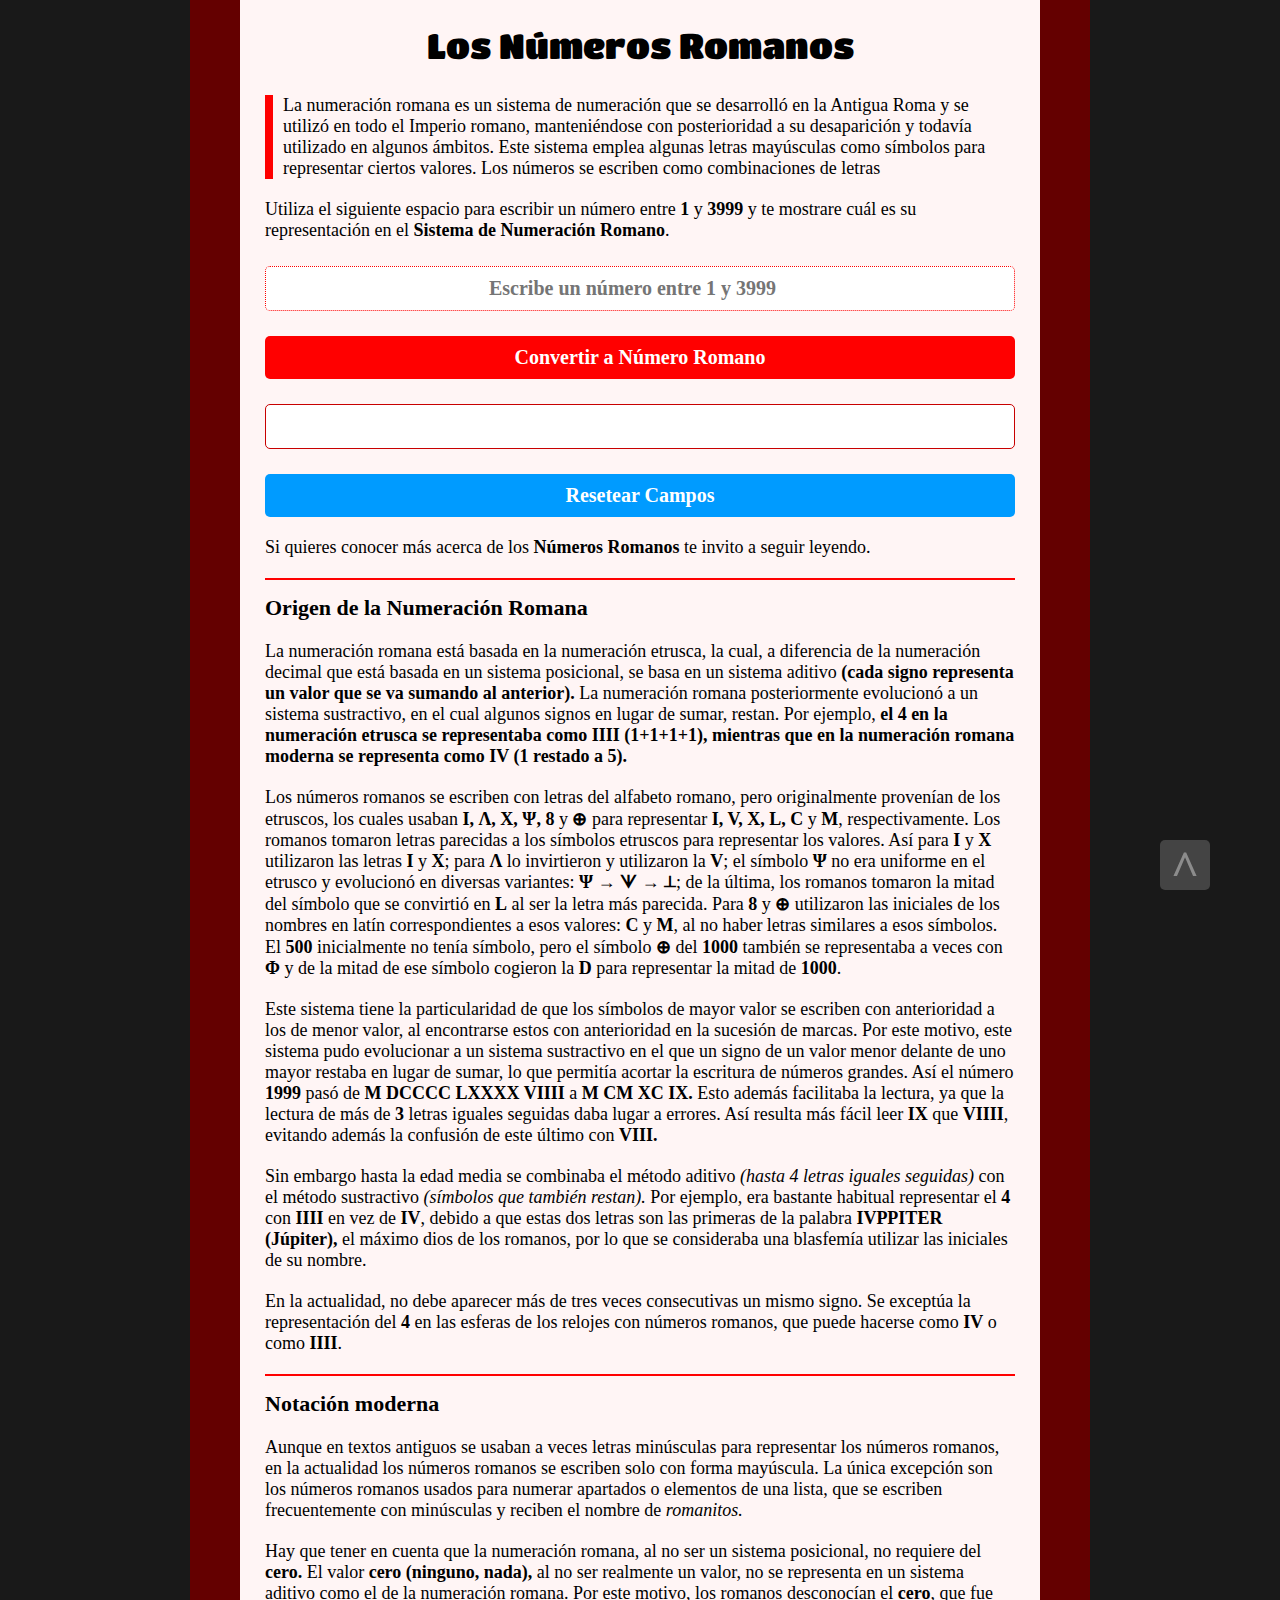
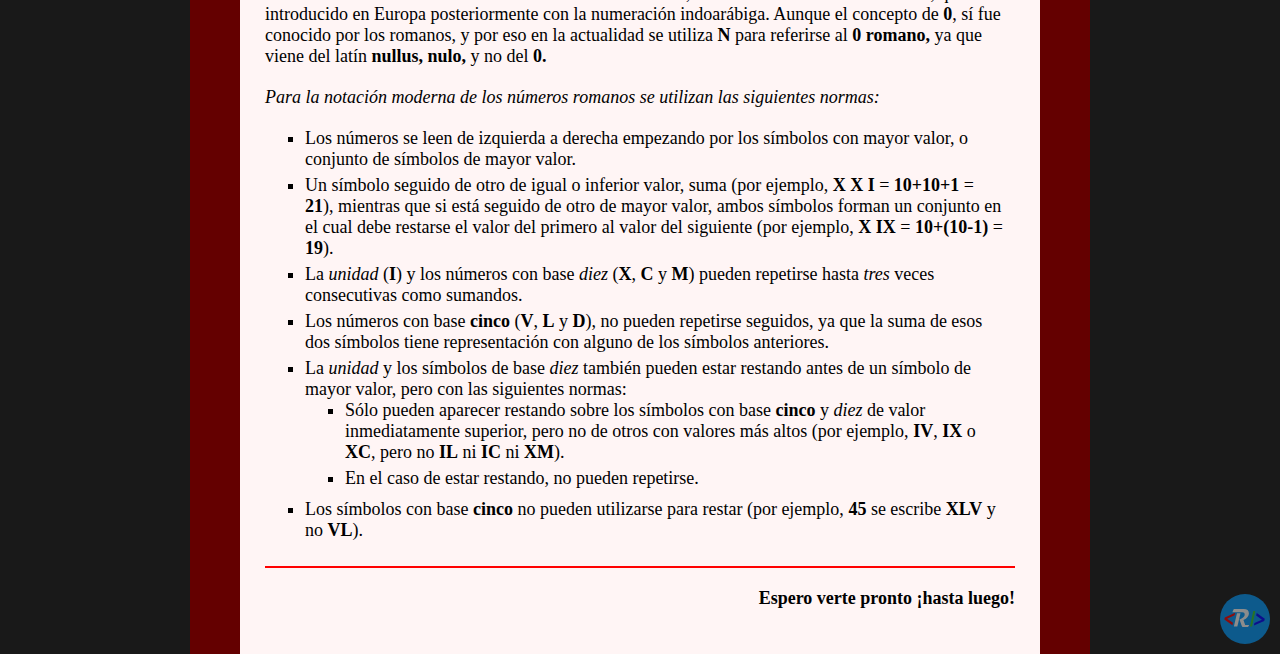
<file: index.html>
<!DOCTYPE html>
<html lang="es-MX">
<!-- ********** ********** ********** ********** ********** ********** ********** -->
<!-- ********** ********** ********** ********** ********** ********** ********** -->
    <head>
        <meta charset="UTF-8" />
        <meta name="keywords" content="Numeros Romanos, JavaScript, HTML, CSS" />
        <meta name="description" content="Aplicacion WEB - Convertidor de Números Romanos" /> 
        <meta name="author" content="Ricardo García - R.M.G." /> 
        <meta name="viewport" content="width=device-width, initial-scale=1.0" />           
        <title>Los Números Romanos</title>
        <link href="img/logo-r-color.svg" rel="icon" type="image/x-icon" />
        <link href="css/styles.css" rel="stylesheet" type="text/css" />        
    </head>
<!-- ********** ********** ********** ********** ********** ********** ********** -->
<!-- ********** ********** ********** ********** ********** ********** ********** -->
    <body>
        <h1>Los Números Romanos</h1>

        <p class="especial">La numeración romana es un sistema de numeración que se desarrolló en la Antigua Roma y se utilizó en todo el Imperio romano, manteniéndose con posterioridad a su desaparición y todavía utilizado en algunos ámbitos. Este sistema emplea algunas letras mayúsculas como símbolos para representar ciertos valores. Los números se escriben como combinaciones de letras</p>

        <p>Utiliza el siguiente espacio para escribir un número entre <strong>1</strong> y <strong>3999</strong> y te mostrare cuál es su representación en el <strong>Sistema de Numeración Romano</strong>.</p>

        <input type="number" min="1" max="3999" placeholder="Escribe un número entre 1 y 3999"/>

        <button id="convertir-numero">Convertir a Número Romano</button>

        <p id="numero-romano" class="contenedor"></p>

        <button class="resetear-campos">Resetear Campos</button>

        <p>Si quieres conocer más acerca de los <strong>Números Romanos</strong> te invito a seguir leyendo.</p>

        <hr/>
        <h3>Origen de la Numeración Romana</h3>

        <p>La numeración romana está basada en la numeración etrusca, la cual, a diferencia de la numeración decimal que está basada en un sistema posicional, se basa en un sistema aditivo <strong>(cada signo representa un valor que se va sumando al anterior).</strong> La numeración romana posteriormente evolucionó a un sistema sustractivo, en el cual algunos signos en lugar de sumar, restan. Por ejemplo, <strong>el 4 en la numeración etrusca se representaba como IIII (1+1+1+1), mientras que en la numeración romana moderna se representa como IV (1 restado a 5).</strong></p>

        <p>Los números romanos se escriben con letras del alfabeto romano, pero originalmente provenían de los etruscos, los cuales usaban <strong>I, Λ, X, Ψ, 8</strong> y <strong>⊕</strong> para representar <strong>I, V, X, L, C</strong> y <strong>M</strong>, respectivamente. Los romanos tomaron letras parecidas a los símbolos etruscos para representar los valores. Así para <strong>I</strong> y <strong>X</strong> utilizaron las letras <strong>I</strong> y <strong>X</strong>; para <strong>Λ</strong> lo invirtieron y utilizaron la <strong>V</strong>; el símbolo <strong>Ψ</strong> no era uniforme en el etrusco y evolucionó en diversas variantes: <strong>Ψ → ᗐ → ⊥</strong>; de la última, los romanos tomaron la mitad del símbolo que se convirtió en <strong>L</strong> al ser la letra más parecida. Para <strong>8</strong> y <strong>⊕</strong> utilizaron las iniciales de los nombres en latín correspondientes a esos valores: <strong>C</strong> y <strong>M</strong>, al no haber letras similares a esos símbolos. El <strong>500</strong> inicialmente no tenía símbolo, pero el símbolo <strong>⊕</strong> del <strong>1000</strong> también se representaba a veces con <strong>Φ</strong> y de la mitad de ese símbolo cogieron la <strong>D</strong> para representar la mitad de <strong>1000</strong>.</p>
        
        <p>Este sistema tiene la particularidad de que los símbolos de mayor valor se escriben con anterioridad a los de menor valor, al encontrarse estos con anterioridad en la sucesión de marcas. Por este motivo, este sistema pudo evolucionar a un sistema sustractivo en el que un signo de un valor menor delante de uno mayor restaba en lugar de sumar, lo que permitía acortar la escritura de números grandes. Así el número <strong>1999</strong> pasó de <strong>M DCCCC LXXXX VIIII</strong> a <strong>M CM XC IX.</strong> Esto además facilitaba la lectura, ya que la lectura de más de <strong>3</strong> letras iguales seguidas daba lugar a errores. Así resulta más fácil leer <strong>IX</strong> que <strong>VIIII</strong>, evitando además la confusión de este último con <strong>VIII.</strong></p> 
        
        <p>Sin embargo hasta la edad media se combinaba el método aditivo <em>(hasta 4 letras iguales seguidas)</em> con el método sustractivo <em>(símbolos que también restan).</em> Por ejemplo, era bastante habitual representar el <strong>4</strong> con <strong>IIII</strong> en vez de <strong>IV</strong>, debido a que estas dos letras son las primeras de la palabra <strong>IVPPITER (Júpiter),</strong> el máximo dios de los romanos, por lo que se consideraba una blasfemía utilizar las iniciales de su nombre.</p>

        <p>En la actualidad, no debe aparecer más de tres veces consecutivas un mismo signo. Se exceptúa la representación del <strong>4</strong> en las esferas de los relojes con números romanos, que puede hacerse como <strong>IV</strong> o como <strong>IIII</strong>.</p>

        <hr/>
        <h3>Notación moderna</h3>

        <p>Aunque en textos antiguos se usaban a veces letras minúsculas para representar los números romanos, en la actualidad los números romanos se escriben solo con forma mayúscula. La única excepción son los números romanos usados para numerar apartados o elementos de una lista, que se escriben frecuentemente con minúsculas y reciben el nombre de <em>romanitos.</em></p>

        <p>Hay que tener en cuenta que la numeración romana, al no ser un sistema posicional, no requiere del <strong>cero.</strong> El valor <strong>cero (ninguno, nada),</strong> al no ser realmente un valor, no se representa en un sistema aditivo como el de la numeración romana. Por este motivo, los romanos desconocían el <strong>cero</strong>, que fue introducido en Europa posteriormente con la numeración indoarábiga. Aunque el concepto de <strong>0</strong>, sí fue conocido por los romanos, y por eso en la actualidad se utiliza <strong>N</strong> para referirse al <strong>0 romano,</strong> ya que viene del latín <strong>nullus, nulo,</strong> y no del <strong>0.</strong></p>

        <p><em>Para la notación moderna de los números romanos se utilizan las siguientes normas:</em></p>

        <ul>
            <li>Los números se leen de izquierda a derecha empezando por los símbolos con mayor valor, o conjunto de símbolos de mayor valor.</li>
            <li>Un símbolo seguido de otro de igual o inferior valor, suma (por ejemplo, <strong>X X I</strong> = <strong>10+10+1</strong> = <strong>21</strong>), mientras que si está seguido de otro de mayor valor, ambos símbolos forman un conjunto en el cual debe restarse el valor del primero al valor del siguiente (por ejemplo, <strong>X IX</strong> = <strong>10+(10-1)</strong> = <strong>19</strong>).</li>
            <li>La <em>unidad</em> (<strong>I</strong>) y los números con base <em>diez</em> (<strong>X</strong>, <strong>C</strong> y <strong>M</strong>) pueden repetirse hasta <em>tres</em> veces consecutivas como sumandos.</li>
            <li>Los números con base <strong>cinco</strong> (<strong>V</strong>, <strong>L</strong> y <strong>D</strong>), no pueden repetirse seguidos, ya que la suma de esos dos símbolos tiene representación con alguno de los símbolos anteriores.</li>
            <li>La <em>unidad</em> y los símbolos de base <em>diez</em> también pueden estar restando antes de un símbolo de mayor valor, pero con las siguientes normas:
                <ul>
                    <li>Sólo pueden aparecer restando sobre los símbolos con base <strong>cinco</strong> y <em>diez</em> de valor inmediatamente superior, pero no de otros con valores más altos (por ejemplo, <strong>IV</strong>, <strong>IX</strong> o <strong>XC</strong>, pero no <strong>IL</strong> ni <strong>IC</strong> ni <strong>XM</strong>).</li>
                    <li>En el caso de estar restando, no pueden repetirse.</li>
                </ul>
            </li>
            <li>Los símbolos con base <strong>cinco</strong> no pueden utilizarse para restar (por ejemplo, <strong>45</strong> se escribe <strong>XLV</strong> y no <strong>VL</strong>).</li>
        </ul>
 
        <hr/>
        <p class="derecha">Espero verte pronto ¡hasta luego!</p>

        <div id="logo"></div> 
        <script src="js/index.js"></script>
    </body>
    <a href="#" id="subir">^</a>
<!-- ********** ********** ********** ********** ********** ********** ********** -->
<!-- ********** ********** ********** ********** ********** ********** ********** -->
</html>
</file>
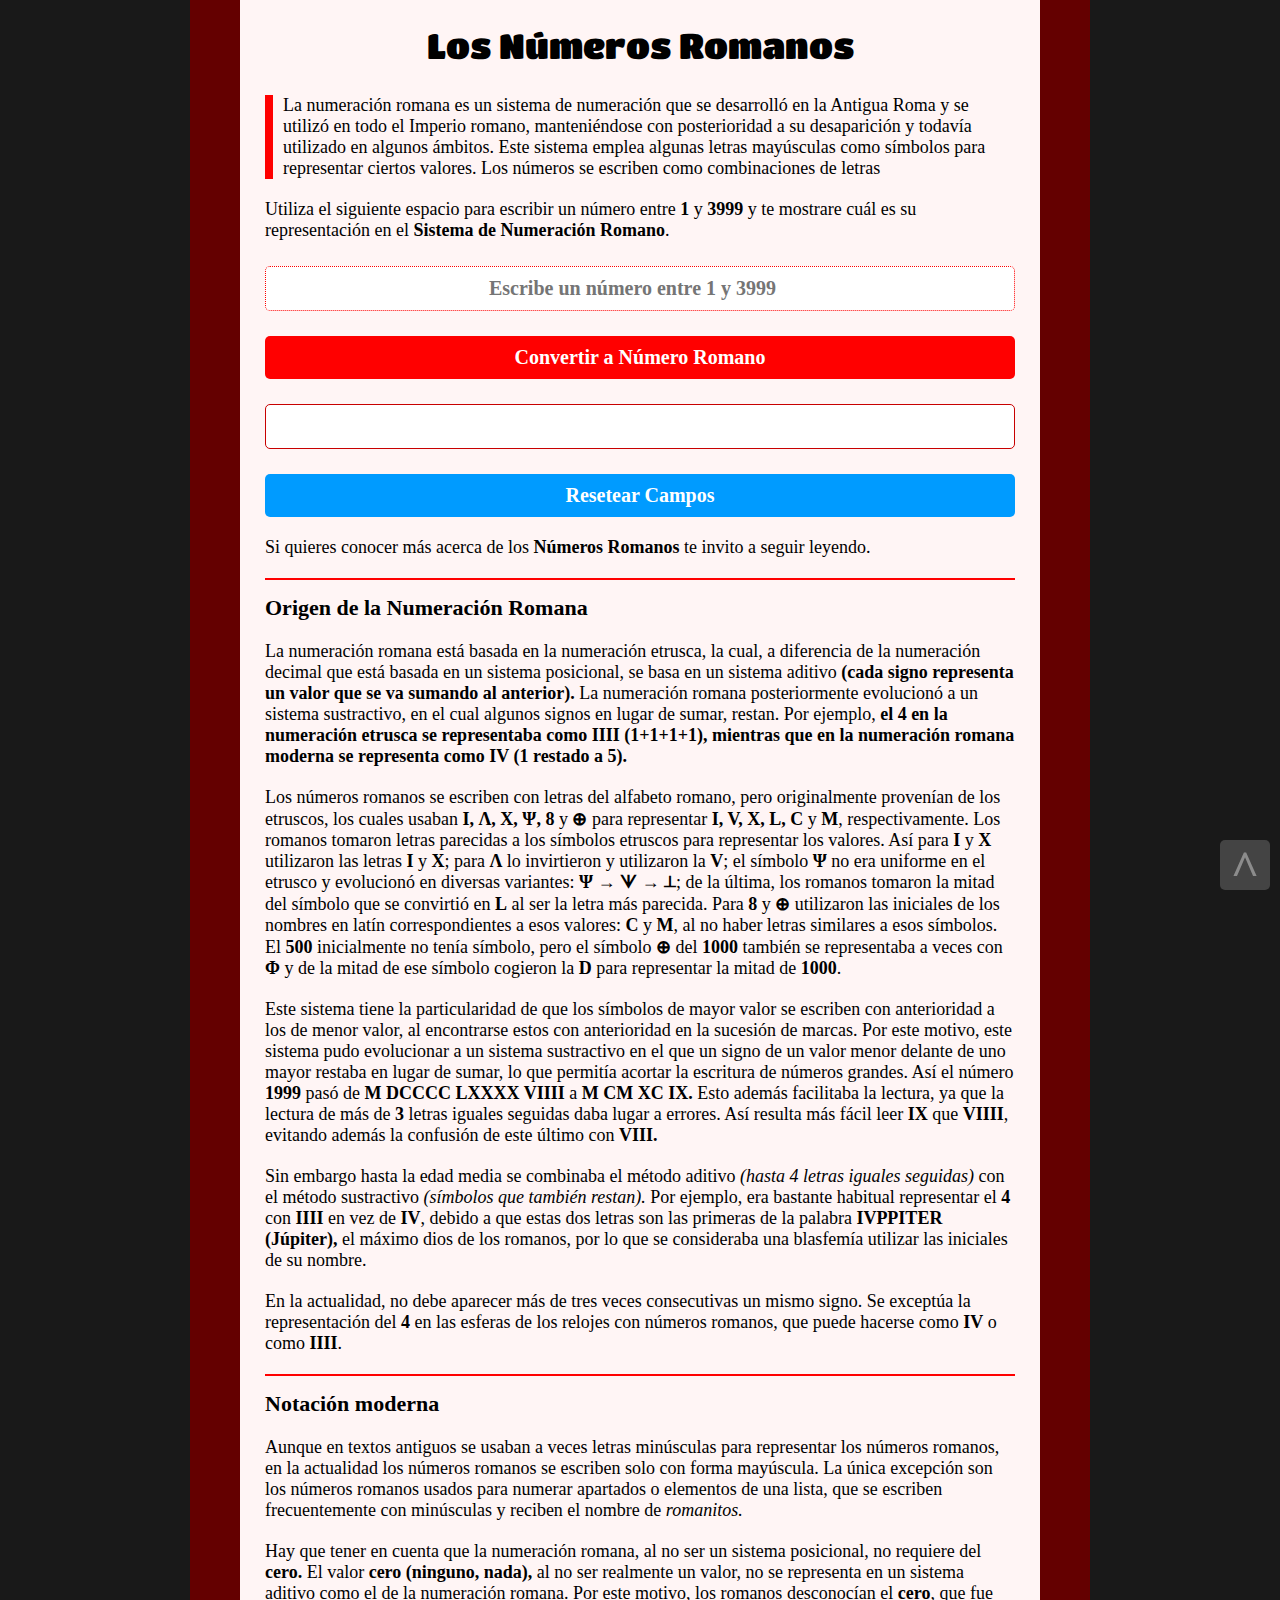
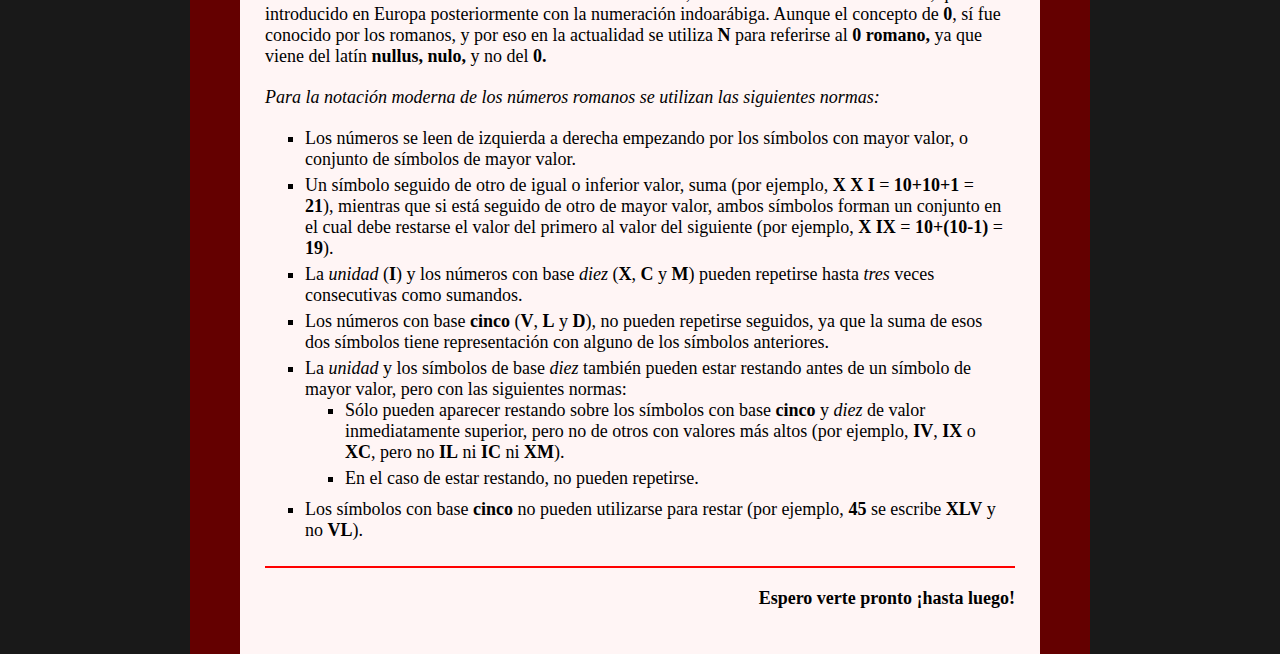
<file: extras/convertidor-de-numeros-romanos-css-js-incluidos.html>
<!DOCTYPE html>
<html lang="es-MX">
    <head>
        <!-- CABECERA "CONVERTIDOR DE NUMEROS ROMANOS" -->
        <meta charset="UTF-8" />
        <meta name="keywords" content="Numeros Romanos, JavaScript, HTML, CSS" />
        <meta name="description" content="Aplicación WEB para convertir números indoarabígos en romanos" /> 
        <meta name="author" content="Ricardo García - R.M.G." /> 
        <meta name="viewport" content="width=device-width, initial-scale=1.0" />           
        <title>Los Números Romanos</title>
        <link 
            href="https://fonts.googleapis.com/css2?family=Titan+One&display=swap" 
            rel="stylesheet" 
        />   
        
        <style>
            /* ESTILOS "CONVERTIDOR DE NUMEROS ROMANOS". */
            * {
                box-sizing: border-box;
                margin: 0; 
                padding: 0;
                font-family: Tahoma;
                font-size: 1.8rem;
                scroll-behavior: smooth;
            }

            html {     
                position: relative;  
                font-size: 62.5%;
                background: rgb(25, 25, 25);
            }

            body {    
                max-width: 900px;
                margin: 0 auto; 
                padding: 2.5rem;
                background: rgba(255, 245, 245, 1);     
                border-left: 5rem solid rgb(100, 0, 0);
                border-right: 5rem solid rgb(100, 0, 0);
            }

            h1 {
                padding: 0 1rem 1rem;
                font-family: 'Titan One';
                font-size: 3.5rem;
                font-weight: normal;
                text-align: center;
            }

            h3 {
                margin-left: -1rem;
                padding: 0.5rem 1rem 0;
                font-size: 2.2rem;
            }

            p {
                margin: 2rem 0;
            }

            .especial {
                padding-left: 1rem;
                font-family: serif;
                border-left: 0.8rem solid rgb(255, 0, 0);
            }

            .especial strong {
                font-family: serif;
            }

            .centrado {
                margin-bottom: 0.7rem;
                text-align: center;
            }

            .derecha {
                font-family: serif;
                font-weight: bold;
                text-align: right;
            }

            li {
                margin-left: 4rem;
                padding: 0 1rem 0.5rem 0;
                list-style: square;
            }

            hr {
                height: 0.2rem;
                margin: 2rem 0 1rem;
                background: rgb(255, 0, 0);        
                border: 0.1rem solid rgb(255, 0, 0);
            }

            input[type=number] {
                outline: none;
                display: block;
                width: 100%;
                margin: 2.5rem auto;
                padding: 1rem;
                font-family: serif;
                font-size: 2rem;
                font-weight: bold;
                text-align: center;
                border: 0.1rem dotted rgb(255, 0, 0);
                border-radius: 0.5rem;
            }

            input[type=number]:focus {
                border: 0.1rem solid rgb(200, 0, 0);
            }

            .contenedor {
                width: 100%;
                min-height: 4.5rem;
                margin: 2.5rem auto;
                padding: 1rem;
                font-family: serif;
                font-size: 2rem;
                font-weight: bold;
                text-align: center;
                background: white;
                border: 0.1rem solid rgb(200, 0, 0);
                border-radius: 0.5rem;
            }

            button {
                display: block;
                width: 100%;
                margin: 0 auto 1.5rem;
                padding: 1rem;
                font-size: 2rem;
                font-weight: bold;
                color: white;
                background: rgb(255, 0, 0);
                border: none;
                border-radius: 0.5rem;
                cursor: pointer;
            }

            button:hover {
                background: rgb(200, 0, 0);
            }

            button:active {
                background: rgb(255, 0, 0);
            }

            .resetear-campos {
                background: rgb(0, 155, 255);
            }

            .resetear-campos:hover {
                background: rgb(0, 100, 255);
            }

            .resetear-campos:active {
                background: rgb(0, 155, 255);
            }

            #subir {
                position: fixed;
                bottom: 1rem;
                right: 1rem;
                height: 5rem;
                width: 5rem;
                font-size: 5rem;
                font-weight: bold;
                text-align: center;
                text-decoration: none;
                color: rgba(200, 200, 200, 0.55);
                background: rgba(150, 150, 150, 0.35);
                border-radius: 0.5rem;
                cursor: pointer;
                z-index: 5;
            }

            #subir:hover {
                color: white;
                background: hsla(0, 95%, 45%, 1.00);
            }

            #subir:active {
                color: rgba(50, 50, 50, 0.55);
                background: rgba(150, 150, 150, 0.35);
            }

            @media only screen and (max-width: 700px) {
                body {    
                    border-left: 0.2rem solid rgb(100, 0, 0);
                    border-right: 0.2rem solid rgb(100, 0, 0);
                } 
            }    
        </style>
    </head>

    <body>
        <!-- CUERPO "CONVERTIDOR DE NUMEROS ROMANOS" -->
        <h1>Los Números Romanos</h1>

        <p class="especial">La numeración romana es un sistema de numeración que se desarrolló en la Antigua Roma y se utilizó en todo el Imperio romano, manteniéndose con posterioridad a su desaparición y todavía utilizado en algunos ámbitos. Este sistema emplea algunas letras mayúsculas como símbolos para representar ciertos valores. Los números se escriben como combinaciones de letras</p>

        <p>Utiliza el siguiente espacio para escribir un número entre <strong>1</strong> y <strong>3999</strong> y te mostrare cuál es su representación en el <strong>Sistema de Numeración Romano</strong>.</p>

        <input type="number" min="1" max="3999" placeholder="Escribe un número entre 1 y 3999"/>

        <button id="convertir-numero">Convertir a Número Romano</button>

        <p id="numero-romano" class="contenedor"></p>

        <button class="resetear-campos">Resetear Campos</button>

        <p>Si quieres conocer más acerca de los <strong>Números Romanos</strong> te invito a seguir leyendo.</p>

        <hr/>
        <h3>Origen de la Numeración Romana</h3>

        <p>La numeración romana está basada en la numeración etrusca, la cual, a diferencia de la numeración decimal que está basada en un sistema posicional, se basa en un sistema aditivo <strong>(cada signo representa un valor que se va sumando al anterior).</strong> La numeración romana posteriormente evolucionó a un sistema sustractivo, en el cual algunos signos en lugar de sumar, restan. Por ejemplo, <strong>el 4 en la numeración etrusca se representaba como IIII (1+1+1+1), mientras que en la numeración romana moderna se representa como IV (1 restado a 5).</strong></p>

        <p>Los números romanos se escriben con letras del alfabeto romano, pero originalmente provenían de los etruscos, los cuales usaban <strong>I, Λ, X, Ψ, 8</strong> y <strong>⊕</strong> para representar <strong>I, V, X, L, C</strong> y <strong>M</strong>, respectivamente. Los romanos tomaron letras parecidas a los símbolos etruscos para representar los valores. Así para <strong>I</strong> y <strong>X</strong> utilizaron las letras <strong>I</strong> y <strong>X</strong>; para <strong>Λ</strong> lo invirtieron y utilizaron la <strong>V</strong>; el símbolo <strong>Ψ</strong> no era uniforme en el etrusco y evolucionó en diversas variantes: <strong>Ψ → ᗐ → ⊥</strong>; de la última, los romanos tomaron la mitad del símbolo que se convirtió en <strong>L</strong> al ser la letra más parecida. Para <strong>8</strong> y <strong>⊕</strong> utilizaron las iniciales de los nombres en latín correspondientes a esos valores: <strong>C</strong> y <strong>M</strong>, al no haber letras similares a esos símbolos. El <strong>500</strong> inicialmente no tenía símbolo, pero el símbolo <strong>⊕</strong> del <strong>1000</strong> también se representaba a veces con <strong>Φ</strong> y de la mitad de ese símbolo cogieron la <strong>D</strong> para representar la mitad de <strong>1000</strong>.</p>
        
        <p>Este sistema tiene la particularidad de que los símbolos de mayor valor se escriben con anterioridad a los de menor valor, al encontrarse estos con anterioridad en la sucesión de marcas. Por este motivo, este sistema pudo evolucionar a un sistema sustractivo en el que un signo de un valor menor delante de uno mayor restaba en lugar de sumar, lo que permitía acortar la escritura de números grandes. Así el número <strong>1999</strong> pasó de <strong>M DCCCC LXXXX VIIII</strong> a <strong>M CM XC IX.</strong> Esto además facilitaba la lectura, ya que la lectura de más de <strong>3</strong> letras iguales seguidas daba lugar a errores. Así resulta más fácil leer <strong>IX</strong> que <strong>VIIII</strong>, evitando además la confusión de este último con <strong>VIII.</strong></p> 
        
        <p>Sin embargo hasta la edad media se combinaba el método aditivo <em>(hasta 4 letras iguales seguidas)</em> con el método sustractivo <em>(símbolos que también restan).</em> Por ejemplo, era bastante habitual representar el <strong>4</strong> con <strong>IIII</strong> en vez de <strong>IV</strong>, debido a que estas dos letras son las primeras de la palabra <strong>IVPPITER (Júpiter),</strong> el máximo dios de los romanos, por lo que se consideraba una blasfemía utilizar las iniciales de su nombre.</p>

        <p>En la actualidad, no debe aparecer más de tres veces consecutivas un mismo signo. Se exceptúa la representación del <strong>4</strong> en las esferas de los relojes con números romanos, que puede hacerse como <strong>IV</strong> o como <strong>IIII</strong>.</p>

        <hr/>
        <h3>Notación moderna</h3>

        <p>Aunque en textos antiguos se usaban a veces letras minúsculas para representar los números romanos, en la actualidad los números romanos se escriben solo con forma mayúscula. La única excepción son los números romanos usados para numerar apartados o elementos de una lista, que se escriben frecuentemente con minúsculas y reciben el nombre de <em>romanitos.</em></p>

        <p>Hay que tener en cuenta que la numeración romana, al no ser un sistema posicional, no requiere del <strong>cero.</strong> El valor <strong>cero (ninguno, nada),</strong> al no ser realmente un valor, no se representa en un sistema aditivo como el de la numeración romana. Por este motivo, los romanos desconocían el <strong>cero</strong>, que fue introducido en Europa posteriormente con la numeración indoarábiga. Aunque el concepto de <strong>0</strong>, sí fue conocido por los romanos, y por eso en la actualidad se utiliza <strong>N</strong> para referirse al <strong>0 romano,</strong> ya que viene del latín <strong>nullus, nulo,</strong> y no del <strong>0.</strong></p>

        <p><em>Para la notación moderna de los números romanos se utilizan las siguientes normas:</em></p>

        <ul>
            <li>Los números se leen de izquierda a derecha empezando por los símbolos con mayor valor, o conjunto de símbolos de mayor valor.</li>
            <li>Un símbolo seguido de otro de igual o inferior valor, suma (por ejemplo, <strong>X X I</strong> = <strong>10+10+1</strong> = <strong>21</strong>), mientras que si está seguido de otro de mayor valor, ambos símbolos forman un conjunto en el cual debe restarse el valor del primero al valor del siguiente (por ejemplo, <strong>X IX</strong> = <strong>10+(10-1)</strong> = <strong>19</strong>).</li>
            <li>La <em>unidad</em> (<strong>I</strong>) y los números con base <em>diez</em> (<strong>X</strong>, <strong>C</strong> y <strong>M</strong>) pueden repetirse hasta <em>tres</em> veces consecutivas como sumandos.</li>
            <li>Los números con base <strong>cinco</strong> (<strong>V</strong>, <strong>L</strong> y <strong>D</strong>), no pueden repetirse seguidos, ya que la suma de esos dos símbolos tiene representación con alguno de los símbolos anteriores.</li>
            <li>La <em>unidad</em> y los símbolos de base <em>diez</em> también pueden estar restando antes de un símbolo de mayor valor, pero con las siguientes normas:
                <ul>
                    <li>Sólo pueden aparecer restando sobre los símbolos con base <strong>cinco</strong> y <em>diez</em> de valor inmediatamente superior, pero no de otros con valores más altos (por ejemplo, <strong>IV</strong>, <strong>IX</strong> o <strong>XC</strong>, pero no <strong>IL</strong> ni <strong>IC</strong> ni <strong>XM</strong>).</li>
                    <li>En el caso de estar restando, no pueden repetirse.</li>
                </ul>
            </li>
            <li>Los símbolos con base <strong>cinco</strong> no pueden utilizarse para restar (por ejemplo, <strong>45</strong> se escribe <strong>XLV</strong> y no <strong>VL</strong>).</li>
        </ul>
 
        <hr/>
        <p class="derecha">Espero verte pronto ¡hasta luego!</p>

        <script>
            // SCRIPT "CONVERTIDOR DE NUMEROS ROMANOS"
            const numeroQueSeRevisa = document.querySelector("input[type='number']");
            const convertirNumero = document.querySelector("#convertir-numero");
            const numeroRomano = document.querySelector("#numero-romano");

            const resetearCampos = document.querySelector(".resetear-campos");

            const equivalencia = {
                uni: { 0: "", 1: "I", 2: "II", 3: "III", 4: "IV", 5: "V", 6: "VI", 7: "VII", 8: "VIII", 9: "IX" }, 
                dec: { 0: "", 1: "X", 2: "XX", 3: "XXX", 4: "XL", 5: "L", 6: "LX", 7: "LXX", 8: "LXXX", 9: "XC" },
                cen: { 0: "", 1: "C", 2: "CC", 3: "CCC", 4: "CD", 5: "D", 6: "DC", 7: "DCC", 8: "DCCC", 9: "CM" },
                mil: { 1: "M", 2: "MM", 3: "MMM" }
            };

            const convertirNumeroEnRomano = () => {
                return numeroQueSeRevisa.value >= 1 && numeroQueSeRevisa.value <= 9
                    ? (numeroRomano.textContent = equivalencia.uni[numeroQueSeRevisa.value[0]])
                    : numeroQueSeRevisa.value >= 10 && numeroQueSeRevisa.value <= 99
                    ? (numeroRomano.textContent =
                        equivalencia.dec[numeroQueSeRevisa.value[0]] +
                        equivalencia.uni[numeroQueSeRevisa.value[1]])
                    : numeroQueSeRevisa.value >= 100 && numeroQueSeRevisa.value <= 999
                    ? (numeroRomano.textContent =
                        equivalencia.cen[numeroQueSeRevisa.value[0]] +
                        equivalencia.dec[numeroQueSeRevisa.value[1]] +
                        equivalencia.uni[numeroQueSeRevisa.value[2]])
                    : numeroQueSeRevisa.value >= 1000 && numeroQueSeRevisa.value <= 3999
                    ? (numeroRomano.textContent =
                        equivalencia.mil[numeroQueSeRevisa.value[0]] +
                        equivalencia.cen[numeroQueSeRevisa.value[1]] +
                        equivalencia.dec[numeroQueSeRevisa.value[2]] +
                        equivalencia.uni[numeroQueSeRevisa.value[3]])
                    : (numeroRomano.textContent =
                        "Por favor, escribe un número entre 1 y 3999.");
            };
            convertirNumero.addEventListener("click", convertirNumeroEnRomano);
            
            resetearCampos.addEventListener("click", function () {
                numeroQueSeRevisa.value = "";
                numeroRomano.textContent = "";
            });
        </script>
    </body>
    <a href="#" id="subir">^</a>
</html>
</file>
<file: css/styles.css>
/* ********** ********** ********** ********** ********** ********** ********** */
/* HOJA DE ESTILOS "CONVERTIDOR DE NUMEROS ROMANOS" */
/* ********** ********** ********** ********** ********** ********** ********** */

/* INSTRUCCIONES GENERALES. */
* {
    box-sizing: border-box;
    margin: 0; 
    padding: 0;
    font-family: Tahoma;
    font-size: 1.8rem;
    scroll-behavior: smooth;
}

@font-face{	
    font-family: 'TitanOne-Regular';
    src: url('../font/TitanOne-Regular.ttf');
}

html {     
    position: relative;  
    font-size: 62.5%;
    background: rgb(25, 25, 25);
}

/* FORMATO PAGINA WEB. */
body {    
    max-width: 900px;
    margin: 0 auto; 
    padding: 2.5rem;
    background: rgba(255, 245, 245, 1);     
    border-left: 5rem solid rgb(100, 0, 0);
    border-right: 5rem solid rgb(100, 0, 0);
}

h1 {
    padding: 0 1rem 1rem;
    font-family: 'TitanOne-Regular';
    font-size: 3.5rem;
    font-weight: normal;
    text-align: center;
}

h3 {
    margin-left: -1rem;
    padding: 0.5rem 1rem 0;
    font-size: 2.2rem;
}

p {
    margin: 2rem 0;
}

.especial {
    padding-left: 1rem;
    font-family: serif;
    border-left: 0.8rem solid rgb(255, 0, 0);
}

.especial strong {
    font-family: serif;
}

.centrado {
    margin-bottom: 0.7rem;
    text-align: center;
}

.derecha {
    font-family: serif;
    font-weight: bold;
    text-align: right;
}

li {
    margin-left: 4rem;
    padding: 0 1rem 0.5rem 0;
    list-style: square;
}

hr {
    height: 0.2rem;
    margin: 2rem 0 1rem;
    background: rgb(255, 0, 0);        
    border: 0.1rem solid rgb(255, 0, 0);
}

input[type=number] {
    outline: none;
    display: block;
    width: 100%;
    margin: 2.5rem auto;
    padding: 1rem;
    font-family: serif;
    font-size: 2rem;
    font-weight: bold;
    text-align: center;
    border: 0.1rem dotted rgb(255, 0, 0);
    border-radius: 0.5rem;
}

input[type=number]:focus {
    border: 0.1rem solid rgb(200, 0, 0);
}

.contenedor {
    width: 100%;
    min-height: 4.5rem;
    margin: 2.5rem auto;
    padding: 1rem;
    font-family: serif;
    font-size: 2rem;
    font-weight: bold;
    text-align: center;
    background: white;
    border: 0.1rem solid rgb(200, 0, 0);
    border-radius: 0.5rem;
}

button {
    display: block;
    width: 100%;
    margin: 0 auto 1.5rem;
    padding: 1rem;
    font-size: 2rem;
    font-weight: bold;
    color: white;
    background: rgb(255, 0, 0);
    border: none;
    border-radius: 0.5rem;
    cursor: pointer;
}

button:hover {
    background: rgb(200, 0, 0);
}

button:active {
    background: rgb(255, 0, 0);
}

.resetear-campos {
    background: rgb(0, 155, 255);
}

.resetear-campos:hover {
    background: rgb(0, 100, 255);
}

.resetear-campos:active {
    background: rgb(0, 155, 255);
}

/* LOGO <R/>. */
#logo {
    position: absolute;
    right: 1rem;
    bottom: 1rem;
    height: 5rem;
    width: 5rem;
    background-image: url("../img/logo-r-color.svg");
    background-size: contain;
    background-position: center;   
    background-repeat: no-repeat;
    filter: opacity(50%);
}

/*  BOTON SUBIR.  */
#subir {
    position: fixed;
    bottom: 1rem;
    right: 7rem;
    height: 5rem;
    width: 5rem;
    font-size: 5rem;
    font-weight: bold;
    text-align: center;
    text-decoration: none;
    color: rgba(200, 200, 200, 0.55);
    background: rgba(150, 150, 150, 0.35);
    border-radius: 0.5rem;
    cursor: pointer;
    z-index: 5;
}

#subir:hover {
    color: white;
    background: hsla(0, 95%, 45%, 1.00);
}

#subir:active {
    color: rgba(50, 50, 50, 0.55);
    background: rgba(150, 150, 150, 0.35);
}

/*  MARGENES EN DISPOSITIVOS DE 700px O MENOS.  */
@media only screen and (max-width: 700px) {
    body {    
        border-left: 0.2rem solid rgb(100, 0, 0);
        border-right: 0.2rem solid rgb(100, 0, 0);
    } 
}    

/* ********** ********** ********** ********** ********** ********** ********** */
/* ********** ********** ********** ********** ********** ********** ********** */
</file>
